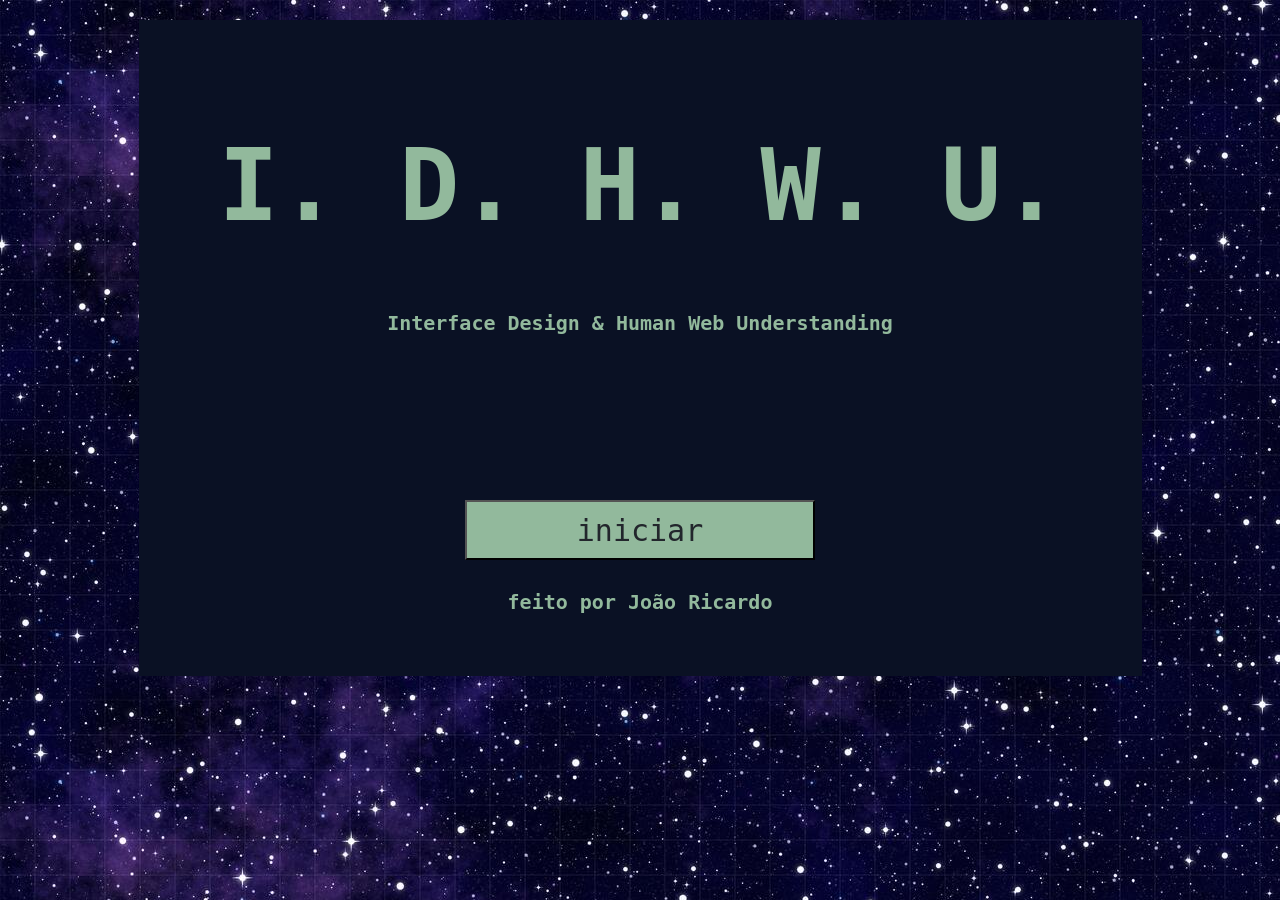
<file: index.html>
<!DOCTYPE html>
<html lang="pt_br">
<head>
    <meta charset="UTF-8">
    <meta name="viewport" content="width=device-width, initial-scale=1.0">
    <title>I.D.H.W.U.</title>
    <link rel="stylesheet" href="style.css">
</head>
<body>
<div class="caixa">
    <h1>
    <a href="atv1.html" class="i">I</a>.
    <a href="design.html" class="d">D</a>.
    <a href="heuristica.html" class="h">H</a>.
    <a href="wcag.html" class="w">W</a>.
    <a href="uxui.html" class="u">U</a>.
</h1>
    <h2>  Interface Design & Human Web Understanding</h2>
<button onclick="window.location.href='menu.html'">iniciar</button>

<h2>feito por João Ricardo</h2>
</div>
</body>
</html>
</file>
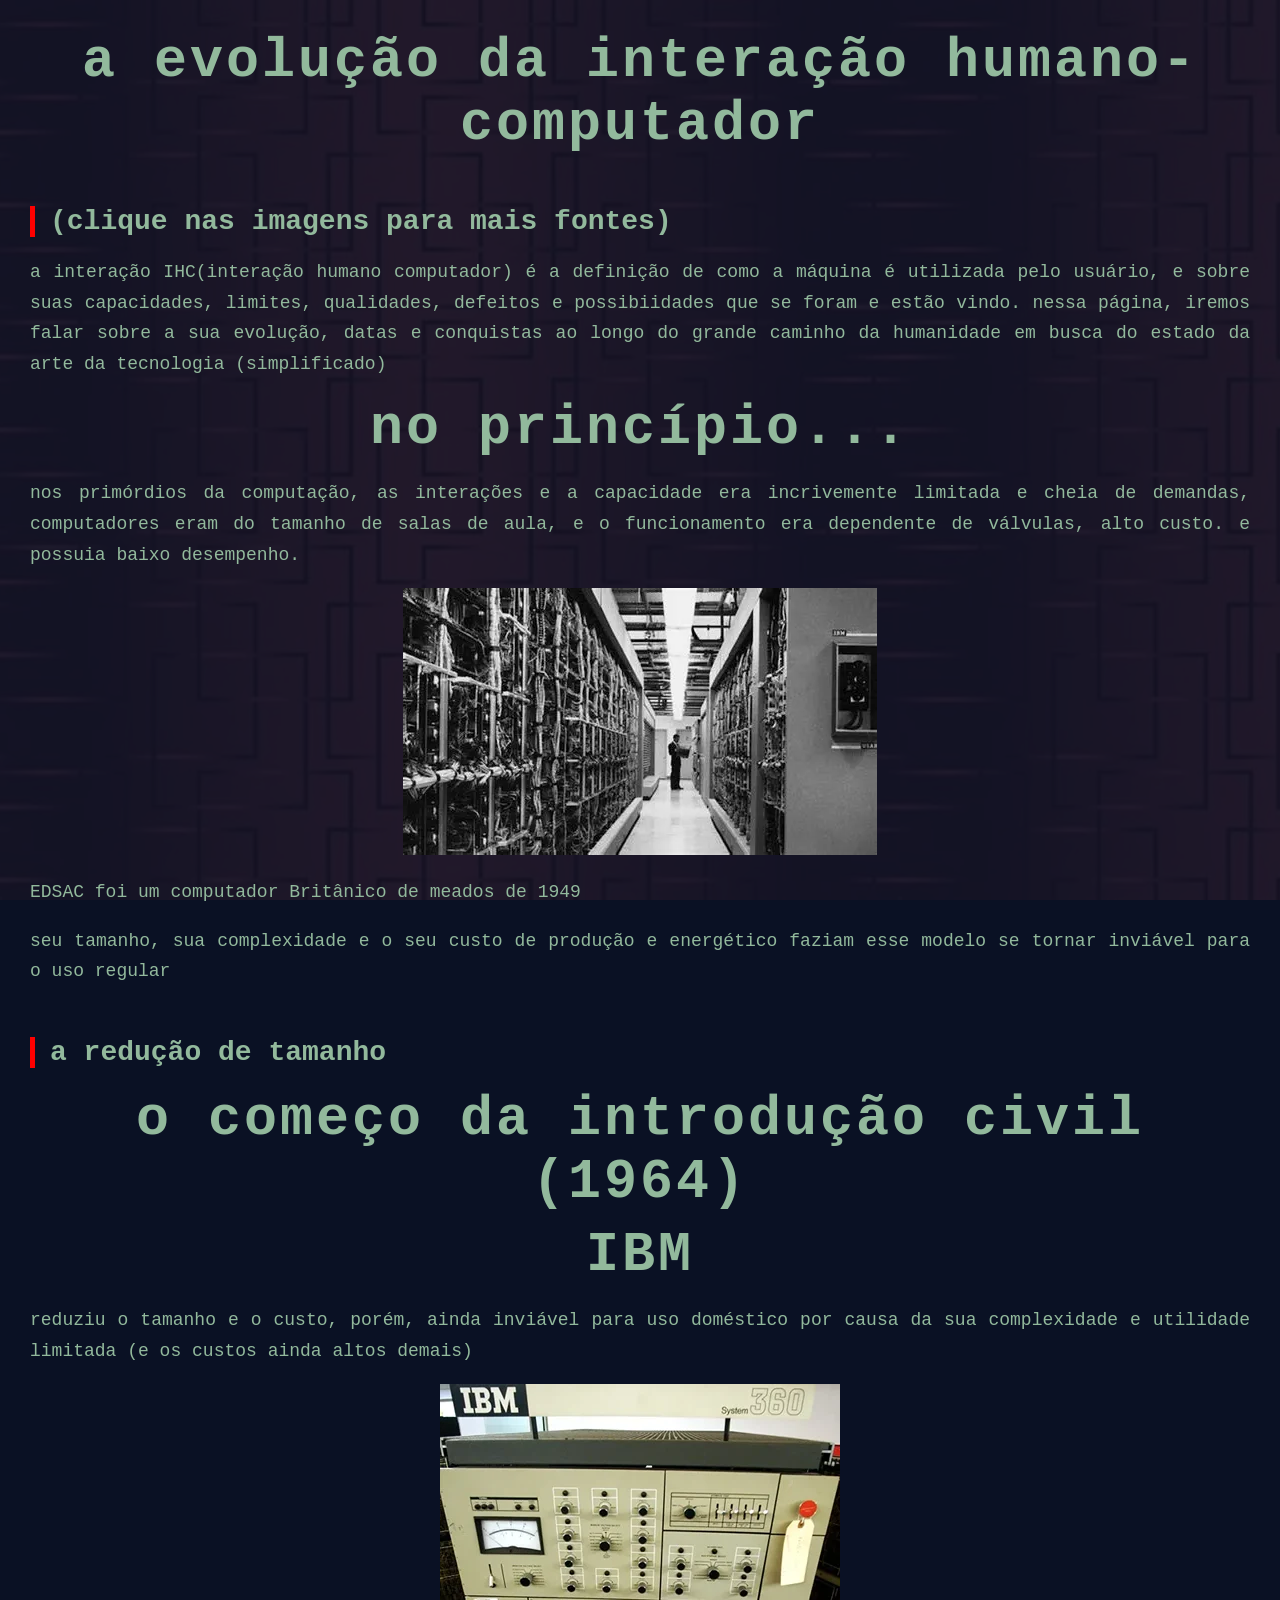
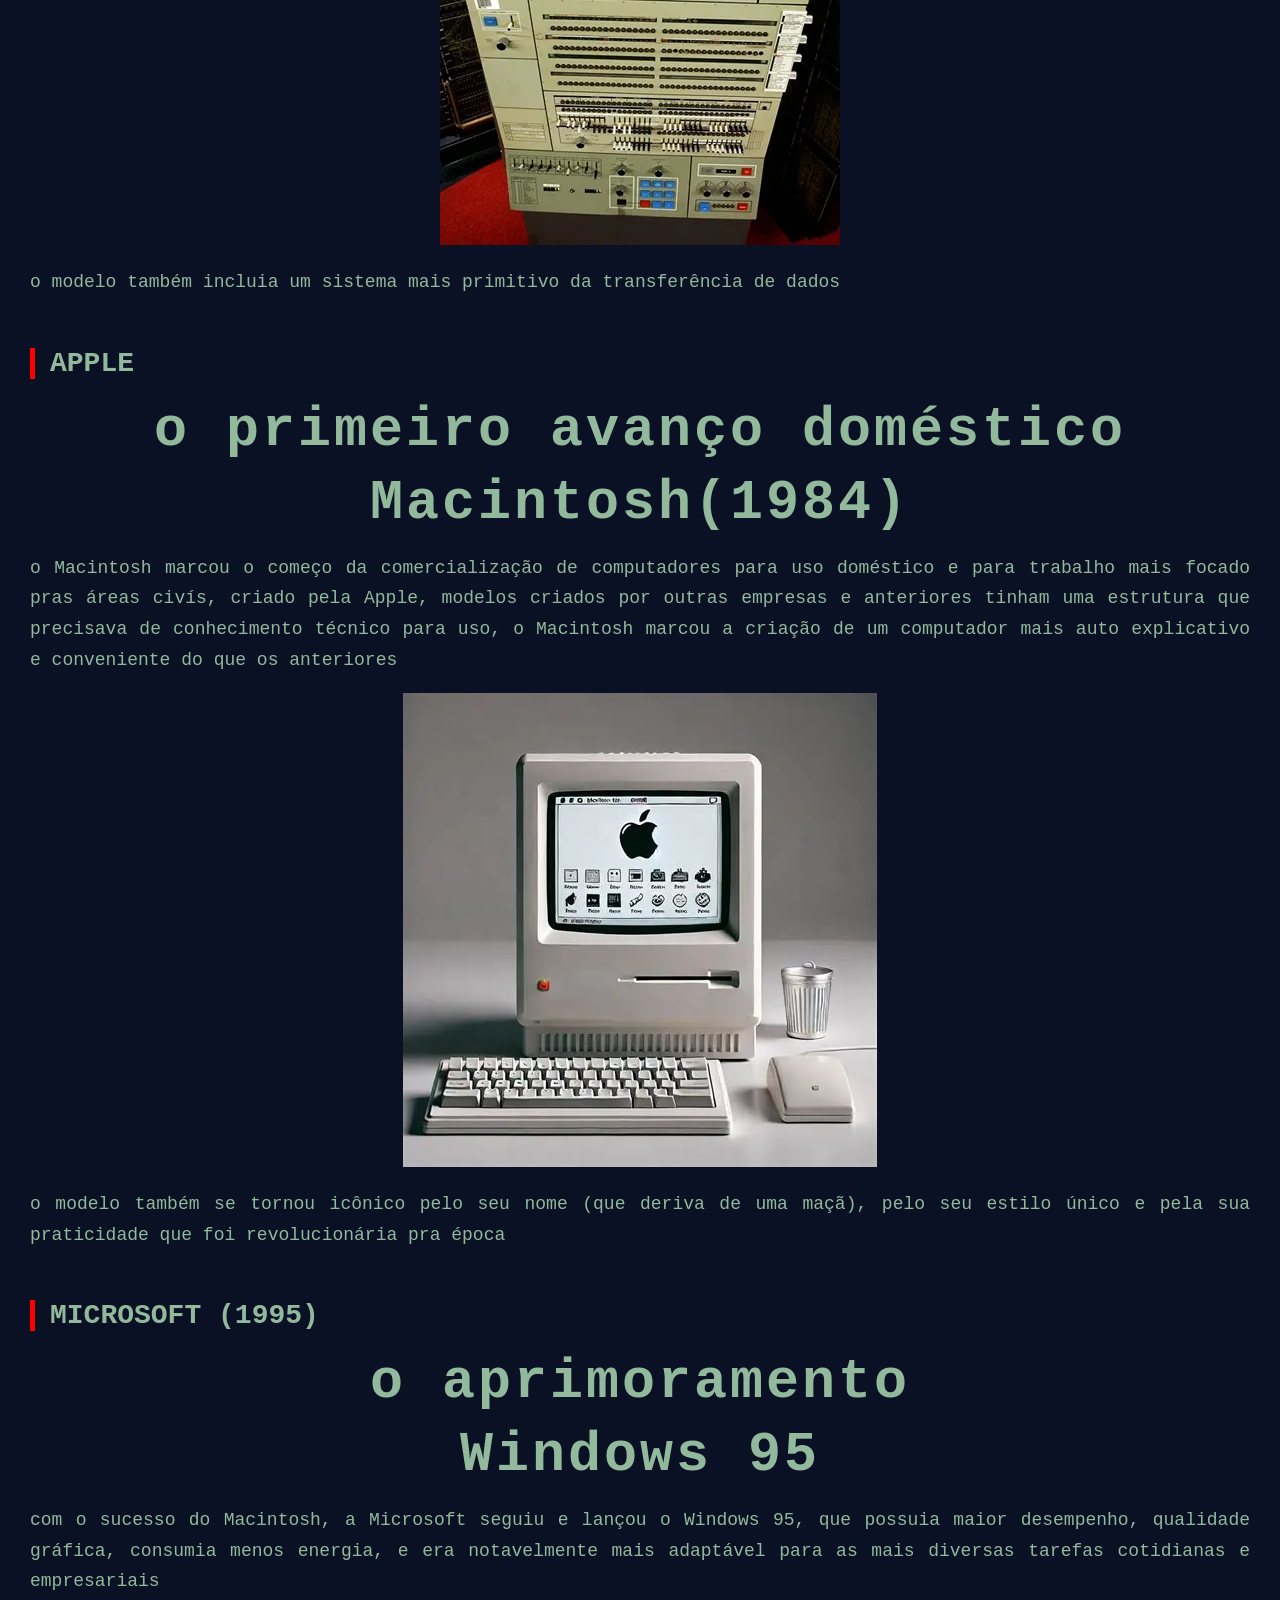
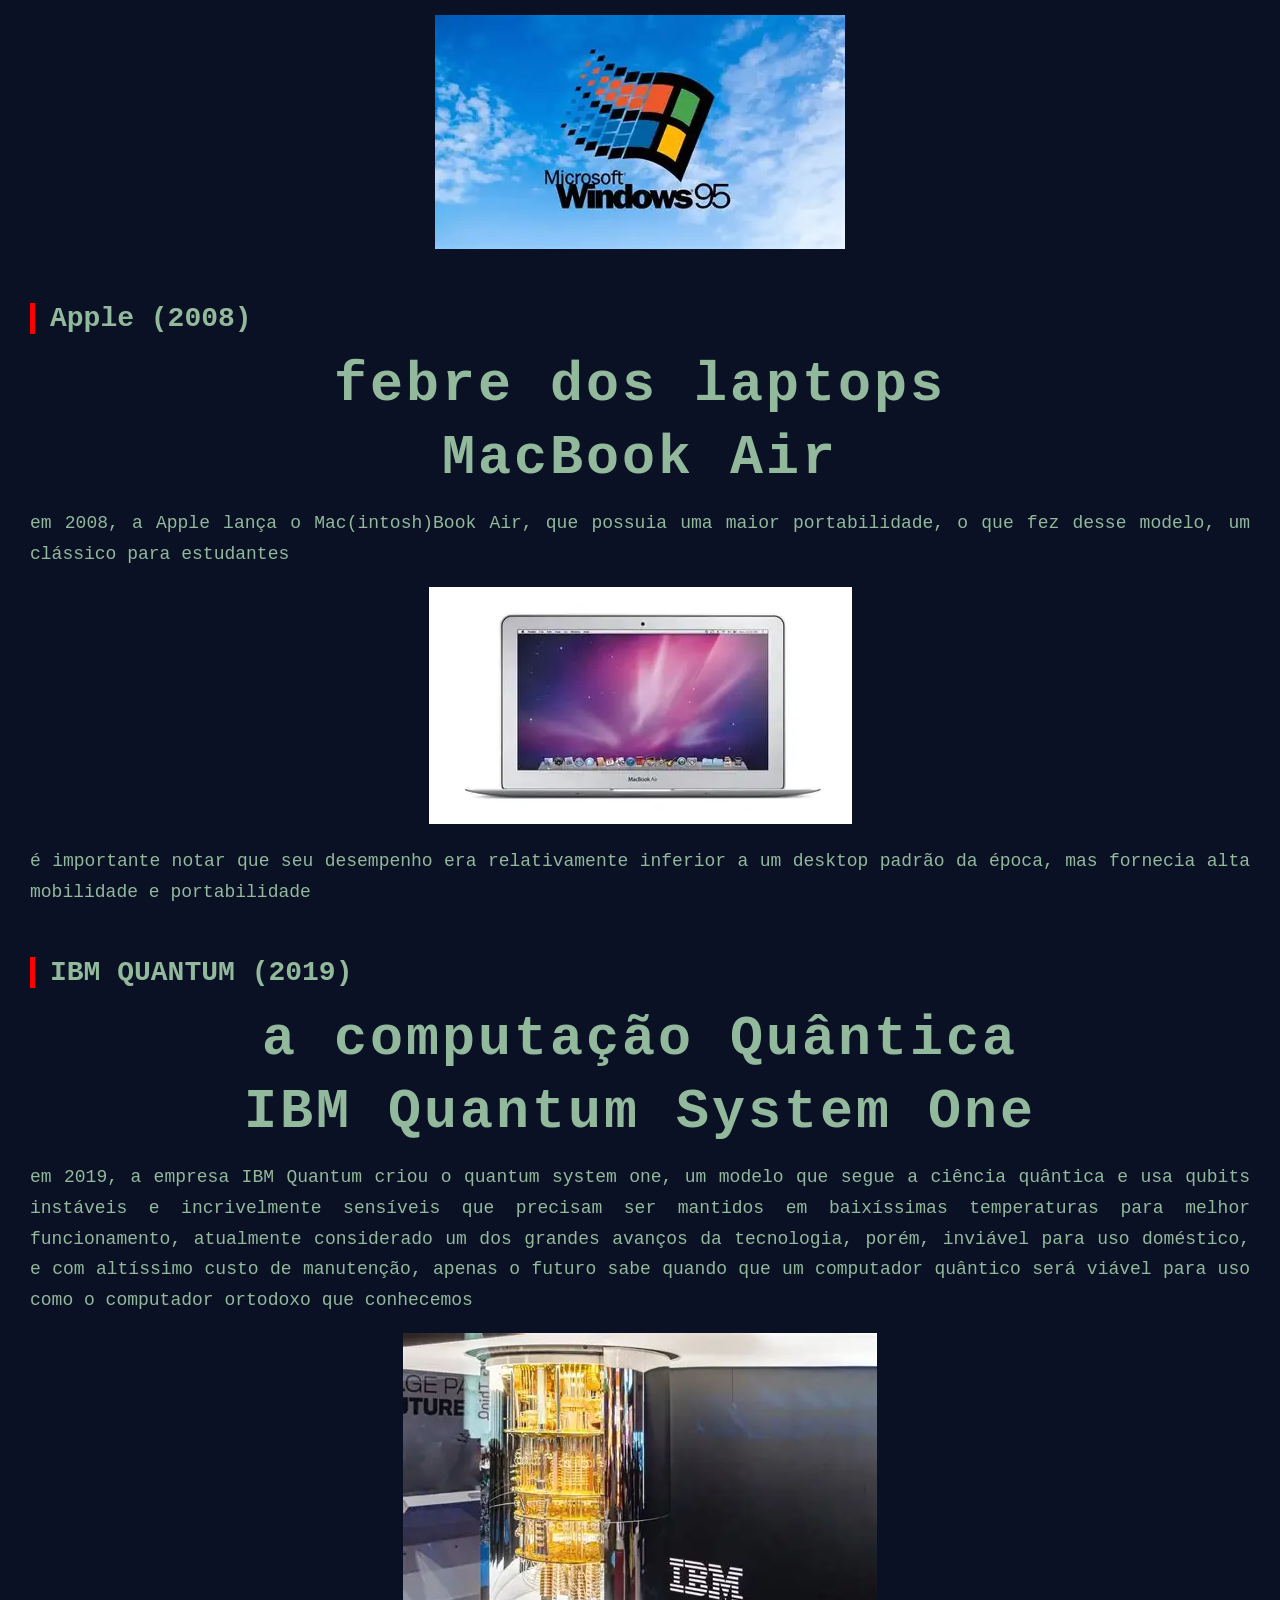
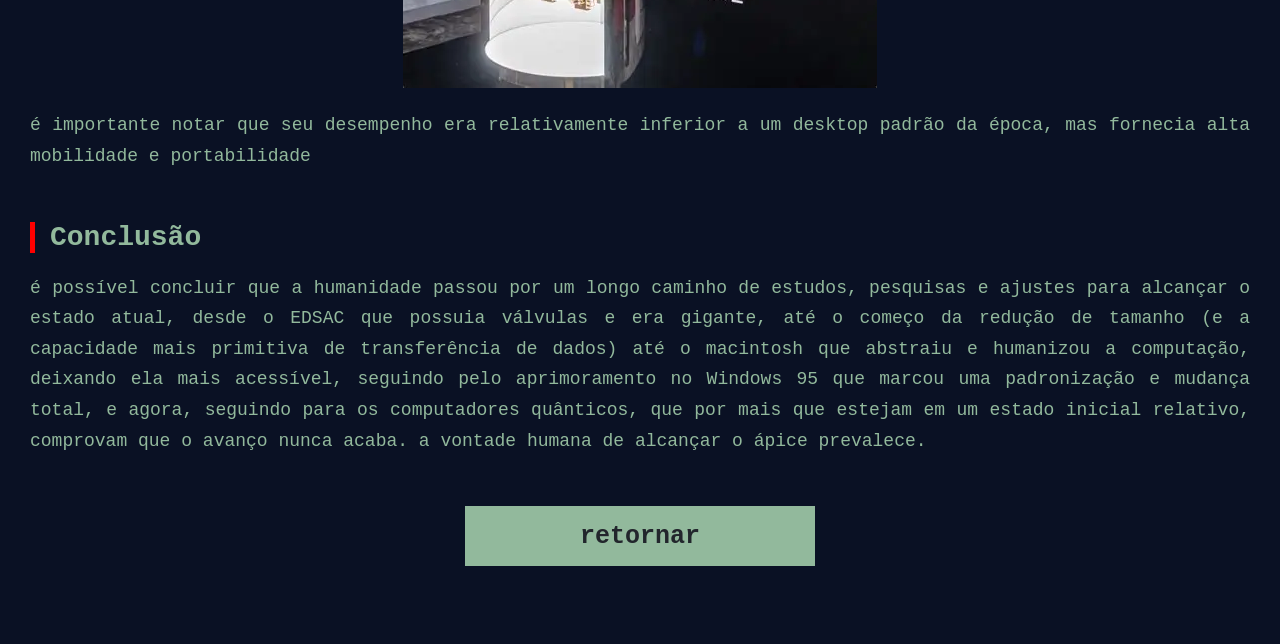
<file: atv1.html>
<!DOCTYPE html>
<html lang="pt-BR">

<link rel="stylesheet" href="style4.css">
<head>
    <meta charset="UTF-8">
    <meta name="viewport" content="width=device-width, initial-scale=1.0">
    <title>a evolução IHC</title>
</head>

<body>
    <h1>a evolução da interação humano-computador</h1>
    <h2>(clique nas imagens para mais fontes)</h2>
    <p>a interação IHC(interação humano computador) é a definição de como a máquina é utilizada pelo usuário, e sobre suas capacidades, limites, qualidades, defeitos e possibiidades que se foram e estão vindo. nessa página, iremos falar sobre a sua evolução, datas e conquistas ao longo do grande caminho da humanidade em busca do estado da arte da tecnologia (simplificado)</p>
    <h1>no princípio...</h1>
    <p>nos primórdios da computação, as interações e a capacidade era incrivemente limitada e cheia de demandas,
        computadores eram do tamanho de salas de aula, e o funcionamento era dependente de válvulas, alto custo. e possuia baixo desempenho.
    </p>
    <center>
    <a href="https://pt.wikipedia.org/wiki/EDSAC" target="_blank" >
    <img src="images/gigacomp.webp" >
    </a>
    </center>
  <p>EDSAC foi um computador Britânico de meados de 1949</p>
  <p>seu tamanho, sua complexidade e o seu custo de produção e energético faziam esse modelo se tornar inviável para o uso regular</p>
  <h2>a redução de tamanho</h2>
  <h1>o começo da introdução civil (1964)</h1>
  <h1>IBM</h1>
  <p>reduziu o tamanho e o custo, porém, ainda inviável para uso doméstico por causa da sua complexidade e utilidade limitada (e os custos ainda altos demais)

  </p>
  <center>
  <a href="https://pt.wikipedia.org/wiki/IBM_System/360" target="_blank" >
    <img src="images/IBOLM.webp">
    </a>
  </center>
    <p>o modelo também incluia um sistema mais primitivo da transferência de dados</p>
    <h2>APPLE</h2>
    <h1>o primeiro avanço doméstico</h1>
  <h1>Macintosh(1984)</h1>
  <p>o Macintosh marcou o começo da comercialização de computadores para uso doméstico e para trabalho mais focado pras áreas civís, criado pela Apple, modelos criados por outras empresas e anteriores tinham uma estrutura que precisava de conhecimento técnico para uso, o Macintosh marcou a criação de um computador mais auto explicativo e conveniente do que os anteriores</p>
  <center>
  <a href="https://pt.wikipedia.org/wiki/Macintosh" target="_blank" >
    <img src="images/returnofthemackintosh.webp">
    </a>
  </center>
    <p>o modelo também se tornou icônico pelo seu nome (que deriva de uma maçã), pelo seu estilo único e pela sua praticidade que foi revolucionária pra época</p>
    <h2>MICROSOFT (1995)</h2>
    <h1>o aprimoramento</h1>
  <h1>Windows 95</h1>
  <p>com o sucesso do Macintosh, a Microsoft seguiu e lançou o Windows 95, que possuia maior desempenho, qualidade gráfica, consumia menos energia, e era notavelmente mais adaptável para as mais diversas tarefas cotidianas e empresariais</p>
  <center>
  <a href="https://pt.wikipedia.org/wiki/Windows_95" target="_blank" >
    <img src="images/wind.webp">
    </a>
  </center>
    <p></p>
    <h2>Apple (2008)</h2>
    <h1>febre dos laptops</h1>
  <h1>MacBook Air</h1>
<p>em 2008, a Apple lança o Mac(intosh)Book Air, que possuia uma maior portabilidade, o que fez desse modelo, um clássico para estudantes </p>
  <center>
  <a href="https://pt.wikipedia.org/wiki/MacBook_Air" target="_blank" >
    <img src="images/mackunco.webp">
    </a>
    <p>é importante notar que seu desempenho era relativamente inferior a um desktop padrão da época, mas fornecia alta mobilidade e portabilidade</p>
  </center>
    <h2>IBM QUANTUM (2019)</h2>
    <h1>a computação Quântica</h1>
  <h1>IBM Quantum System One</h1>
<p>em 2019, a empresa IBM Quantum criou o quantum system one, um modelo que segue a ciência quântica e usa qubits instáveis e incrivelmente sensíveis que precisam ser mantidos em baixíssimas temperaturas para melhor funcionamento, atualmente considerado um dos grandes avanços da tecnologia, porém, inviável para uso doméstico, e com altíssimo custo de manutenção, apenas o futuro sabe quando que um computador quântico será viável para uso como o computador ortodoxo que conhecemos </p>
  <center>
  <a href="https://pt.wikipedia.org/wiki/IBM_Q_System_One" target="_blank" >
    <img src="images/ibmq.webp">
    </a>
    <p>é importante notar que seu desempenho era relativamente inferior a um desktop padrão da época, mas fornecia alta mobilidade e portabilidade</p>
  </center>
    <h2>Conclusão</h2>
    <p>é possível concluir que a humanidade passou por um longo caminho de estudos, pesquisas e ajustes para alcançar o estado atual, desde o EDSAC que possuia válvulas e era gigante, até o começo da redução de tamanho (e a capacidade mais primitiva de transferência de dados) até o macintosh que abstraiu e humanizou a computação, deixando ela mais acessível, seguindo pelo aprimoramento no Windows 95 que marcou uma padronização e mudança total, e agora, seguindo para os computadores quânticos, que por mais que estejam em um estado inicial relativo, comprovam que o avanço nunca acaba. a vontade humana de alcançar o ápice prevalece.</p>

    <button onclick="window.location.href='menu.html'">retornar</button>
</body>
</html>
</file>
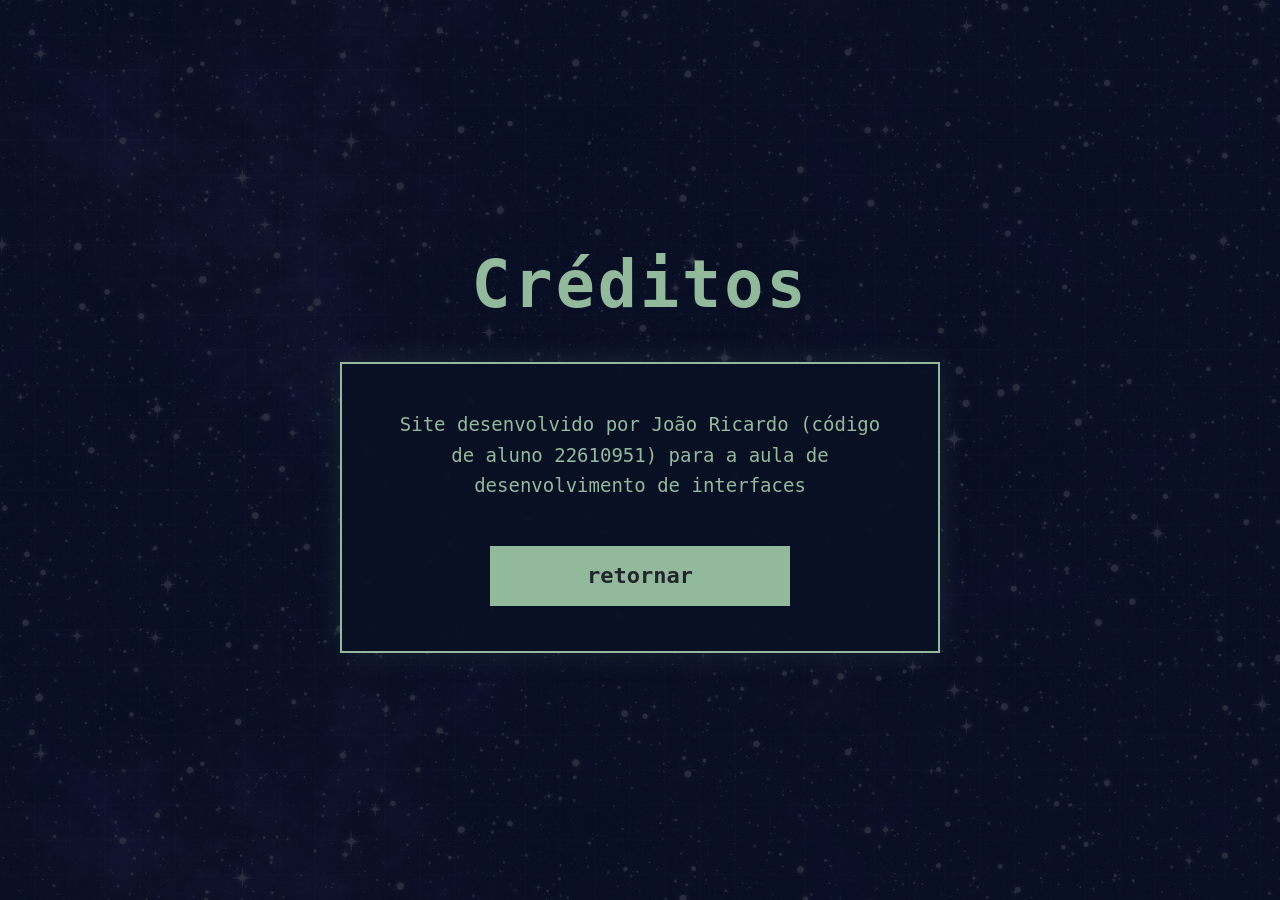
<file: creditos.html>
<!DOCTYPE html>
<html lang="en">
<head>
    <link rel="stylesheet" href="style5.css">
    <meta charset="UTF-8">
    <meta name="viewport" content="width=device-width, initial-scale=1.0">
    <title>Créditos</title>
</head>
<body>
    <h1>Créditos</h1>
    <div class="lel">
    <p>Site desenvolvido por João Ricardo (código de aluno 22610951) para a aula de desenvolvimento de interfaces</p>
    <button onclick="window.location.href='index.html'">retornar</button>
</body>
</html>
</file>
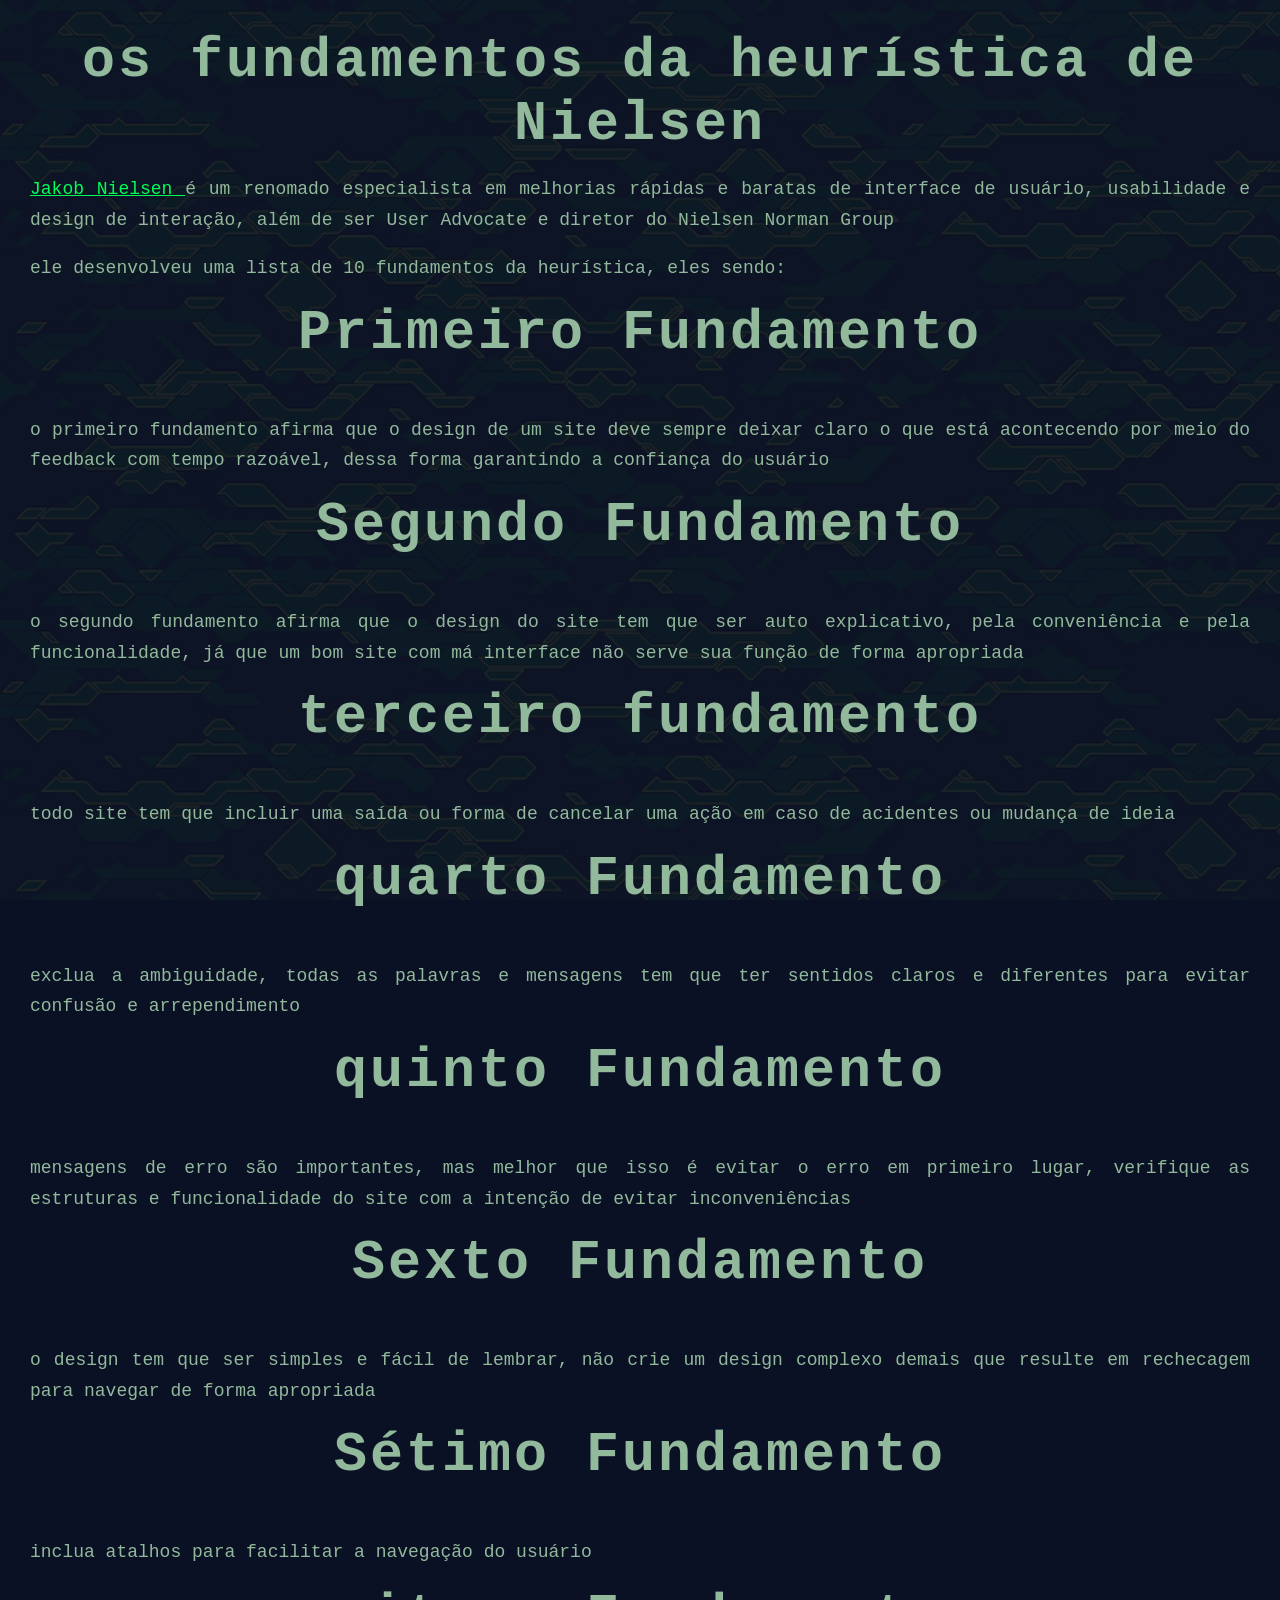
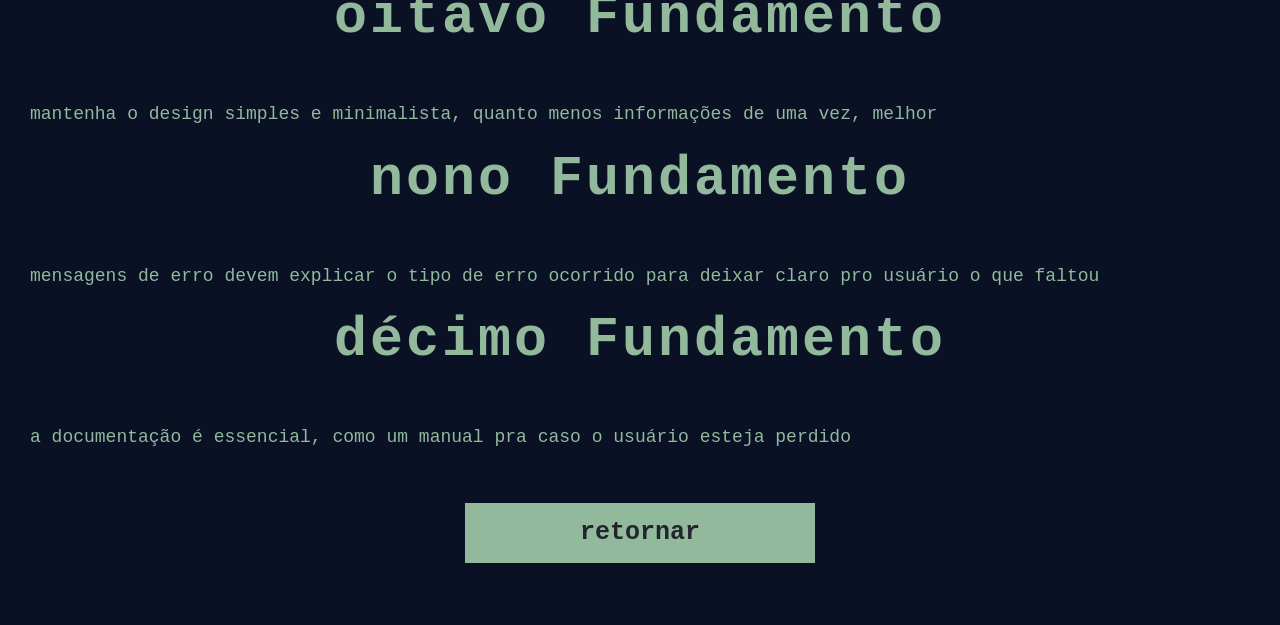
<file: heuristica.html>
<!DOCTYPE html>
<html lang="en">
<head>
    <link rel="stylesheet" href="style2.css">
    <meta charset="UTF-8">
    <meta name="viewport" content="width=device-width, initial-scale=1.0">
    <title>heuristica</title>
</head>
<body>
    <h1>os fundamentos da heurística de Nielsen</h1>
    <div class="writ">
    <p><a class="jakob" href="https://pt.wikipedia.org/wiki/Jakob_Nielsen" target="_blank">
    Jakob Nielsen
</a> é um renomado especialista em melhorias rápidas e baratas de interface de usuário, usabilidade e design de interação, além de ser User Advocate e diretor do Nielsen Norman Group</p>
    <p>ele desenvolveu uma lista de 10 fundamentos da heurística, eles sendo:</p>
    <h1>Primeiro Fundamento</h1>
    <h2></h2>
    <p>o primeiro fundamento afirma que o design de um site deve sempre deixar claro o que está acontecendo por meio do feedback com tempo razoável, dessa forma garantindo a confiança do usuário</p>
    <h1>Segundo Fundamento</h1>
    <h2></h2>
    <p>o segundo fundamento afirma que o design do site tem que ser auto explicativo, pela conveniência e pela funcionalidade, já que um bom site com má interface não serve sua função de forma apropriada</p>
    <h1>terceiro fundamento</h1>
    <h2></h2>
    <p>todo site tem que incluir uma saída ou forma de cancelar uma ação em caso de acidentes ou mudança de ideia</p>
    <h1>quarto Fundamento</h1>
    <h2></h2>
    <p>exclua a ambiguidade, todas as palavras e mensagens tem que ter sentidos claros e diferentes para evitar confusão e arrependimento</p>
    <h1>quinto Fundamento</h1>
    <h2></h2>
    <p>mensagens de erro são importantes, mas melhor que isso é evitar o erro em primeiro lugar, verifique as estruturas e funcionalidade do site com a intenção de evitar inconveniências</p>
    <h1>Sexto Fundamento</h1>
    <h2></h2>
    <p>o design tem que ser simples e fácil de lembrar, não crie um design complexo demais que resulte em rechecagem para navegar de forma apropriada</p>
    <h1>Sétimo Fundamento</h1>
    <h2></h2>
    <p>inclua atalhos para facilitar a navegação do usuário</p>
    <h1>oitavo Fundamento</h1>
    <h2></h2>
    <p>mantenha o design simples e minimalista, quanto menos informações de uma vez, melhor</p>
    <h1>nono Fundamento</h1>
    <h2></h2>
    <p>mensagens de erro devem explicar o tipo de erro ocorrido para deixar claro pro usuário o que faltou</p>
    <h1>décimo Fundamento</h1>
    <h2></h2>
    <p>a documentação é essencial, como um manual pra caso o usuário esteja perdido</p>
    <button onclick="window.location.href='menu.html'">retornar</button>
</div>
</body>
</html>
</file>
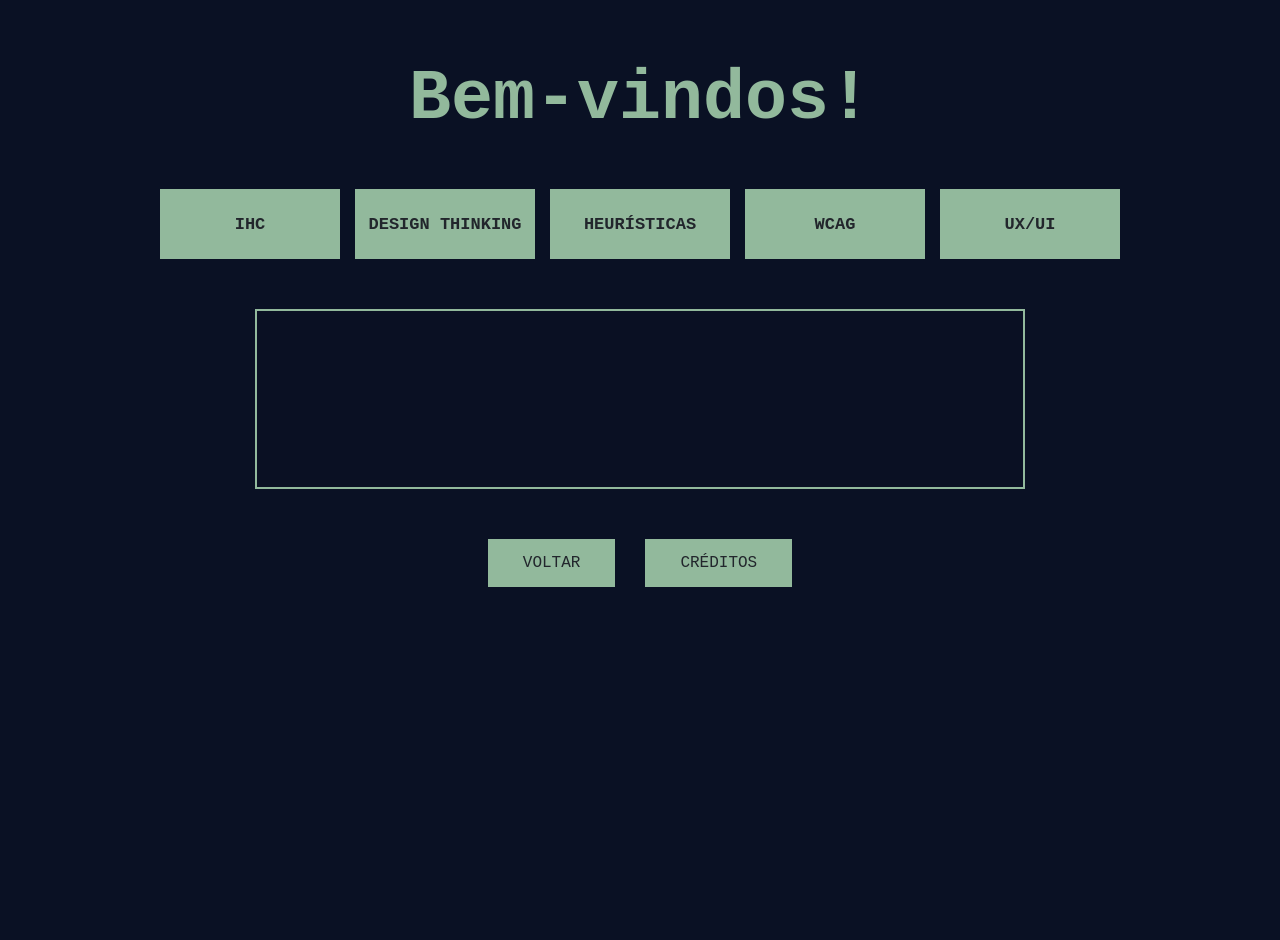
<file: menu.html>
<!DOCTYPE html>
<html lang="pt-br">
<head>
    <meta charset="UTF-8">
    <meta name="viewport" content="width=device-width, initial-scale=1.0">
    <title>I.D.H.W.U.</title>

    <link rel="stylesheet" href="style3.css">
</head>

<body>

    <!-- FUNDOS -->
    <div id="fundo1"></div>
    <div id="fundo2"></div>


    <main class="menu">

        <h1>Bem-vindos!</h1>


        <!-- BOTÕES -->
        <div class="botoes" onmouseleave="limparConteudo()">

            <a href="atv1.html"
               class="botao ihc"
               onmouseenter="mostrarConteudo(1)">
                IHC
            </a>

            <a href="design.html"
               class="botao design"
               onmouseenter="mostrarConteudo(2)">
                DESIGN THINKING
            </a>

            <a href="heuristica.html"
               class="botao heuristicas"
               onmouseenter="mostrarConteudo(3)">
                HEURÍSTICAS
            </a>

            <a href="wcag.html"
               class="botao wcag"
               onmouseenter="mostrarConteudo(4)">
                WCAG
            </a>

            <a href="uxui.html"
               class="botao uxui"
               onmouseenter="mostrarConteudo(5)">
                UX/UI
            </a>

        </div>


        <!-- PAINEL CENTRAL -->
        <div class="painel">

            <h2 id="titulo"></h2>

            <p id="descricao"></p>

        </div>


        
        <div class="inferior">

            <a href="index.html">
                VOLTAR
            </a>

            <a href="creditos.html">
                CRÉDITOS
            </a>

        </div>

    </main>


<script>

const fundos = [
    document.getElementById("fundo1"),
    document.getElementById("fundo2")
];

let fundoAtual = 0;


// IMAGENS

const imagens = [
    "background1.webp",
    "background2.avif",
    "background3.avif",
    "background4.webp",
    "background5.jpg"
];


// PRÉ-CARREGA AS IMAGENS

imagens.forEach(function(src) {

    const img = new Image();

    img.src = src;

});


// CONTEÚDO DOS BOTÕES

const dados = {

    1: {
        imagem: "background1.webp",
        titulo: "IHC",
        descricao: "Interação Humano-Computador: estudo da interação entre pessoas e sistemas."
    },

    2: {
        imagem: "background2.avif",
        titulo: "DESIGN THINKING",
        descricao: "Uma abordagem para compreender problemas e desenvolver soluções centradas nas pessoas."
    },

    3: {
        imagem: "background3.avif",
        titulo: "HEURÍSTICAS DE NIELSEN",
        descricao: "Princípios utilizados para avaliar a usabilidade de uma interface."
    },

    4: {
        imagem: "background4.webp",
        titulo: "WCAG",
        descricao: "Diretrizes para tornar conteúdos e interfaces da Web mais acessíveis."
    },

    5: {
        imagem: "background5.jpg",
        titulo: "UX/UI",
        descricao: "Conceitos relacionados à experiência do usuário e ao design das interfaces."
    }

};




function mostrarConteudo(opcao) {

    const item = dados[opcao];

    document.getElementById("titulo").textContent = item.titulo;

    document.getElementById("descricao").textContent = item.descricao;



    const proximo = fundos[1 - fundoAtual];
    const atual = fundos[fundoAtual];


    

    proximo.style.backgroundImage = `url("${item.imagem}")`;



    proximo.style.opacity = "1";


  

    atual.style.opacity = "0";



    fundoAtual = 1 - fundoAtual;

}


// QUANDO SAI DOS BOTÕES

function limparConteudo() {

    fundos[0].style.opacity = "0";
    fundos[1].style.opacity = "0";

    document.getElementById("titulo").textContent = "";
    document.getElementById("descricao").textContent = "";

}

</script>

</body>
</html>
</file>
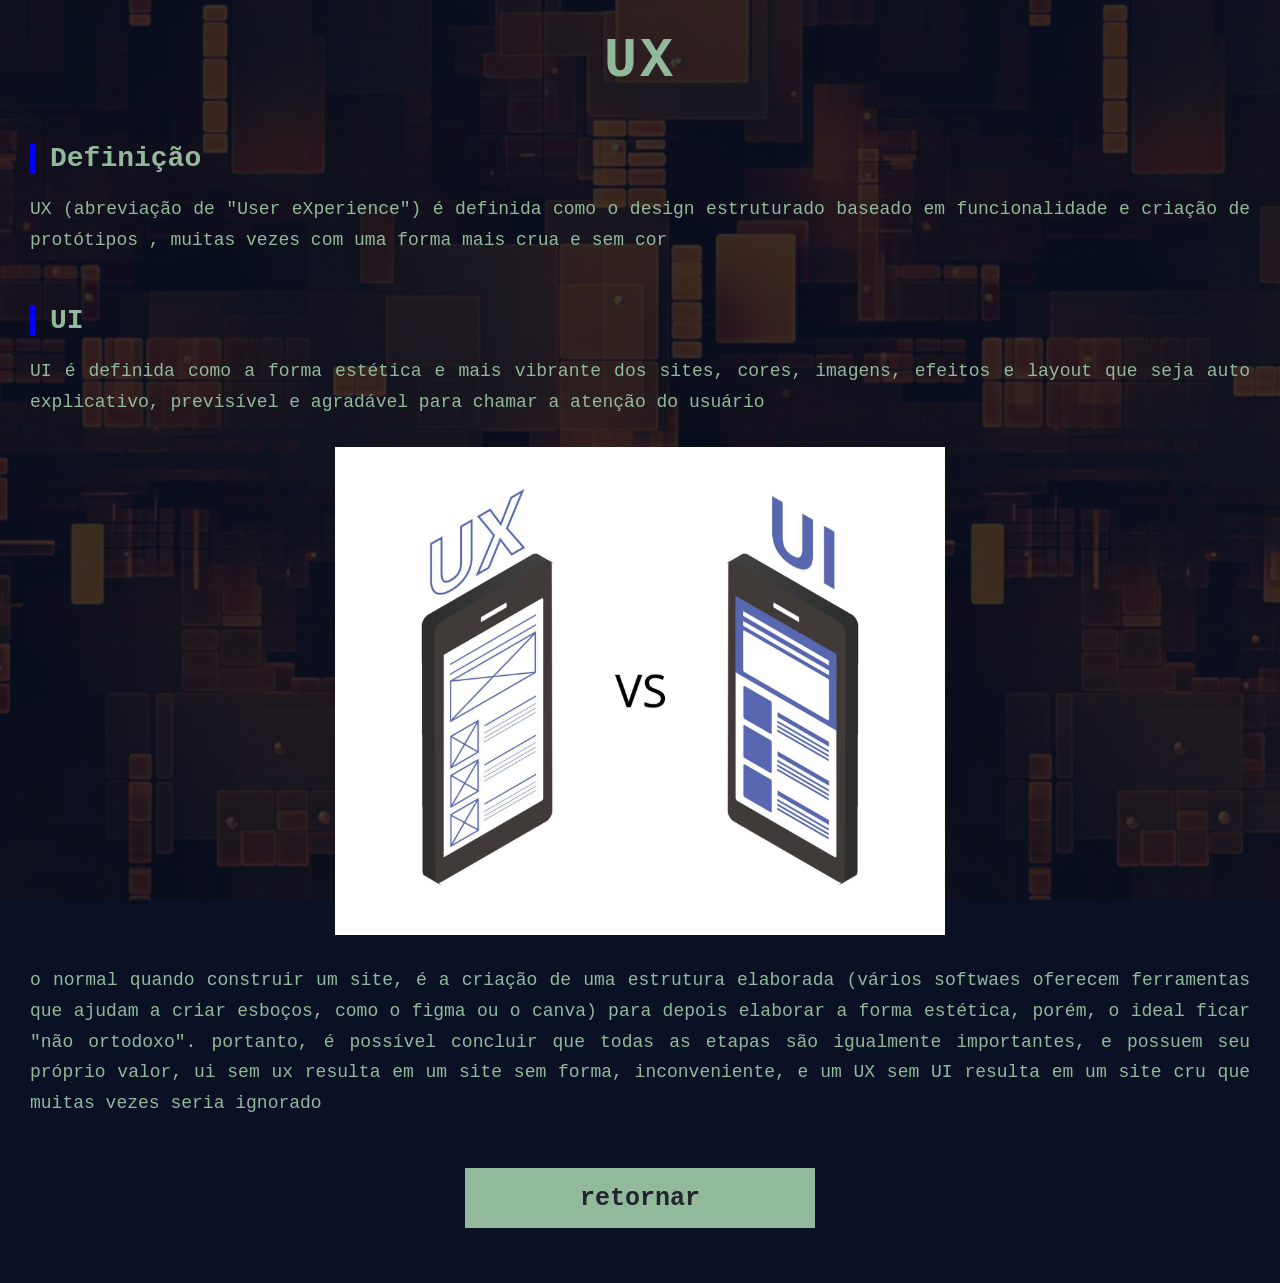
<file: uxui.html>
<!DOCTYPE html>
<html lang="pt-Br">
<head>

    <meta charset="UTF-8">
    <meta name="viewport" content="width=device-width, initial-scale=1.0">
    <title>UX/UI</title>
    <link rel="stylesheet" href="style7.css">
</head>
<body>
    <h1>UX</h1>
    <h2>Definição</h2>
    <p>UX (abreviação de "User eXperience") é definida como o design estruturado baseado em funcionalidade e criação de protótipos , muitas vezes com uma forma mais crua e sem cor</p>
    <h2>UI</h2>
    <p>UI é definida como a forma estética e mais vibrante dos sites, cores, imagens, efeitos e layout que seja auto explicativo, previsível e agradável para chamar a atenção do usuário</p>
    <a>
    <img src="uxixi.jpg" >
    </a>
    <p>o normal quando construir um site, é a criação de uma estrutura elaborada (vários softwaes oferecem ferramentas que ajudam a criar esboços, como o figma ou o canva) para depois elaborar a forma estética, porém, o ideal ficar "não ortodoxo". portanto, é possível concluir que todas as etapas são igualmente importantes, e possuem seu próprio valor, ui sem ux resulta em um site sem forma, inconveniente, e um UX sem UI resulta em um site cru que muitas vezes seria ignorado</p>
    <button onclick="window.location.href='index.html'">retornar</button>
</body>
</html>
</file>
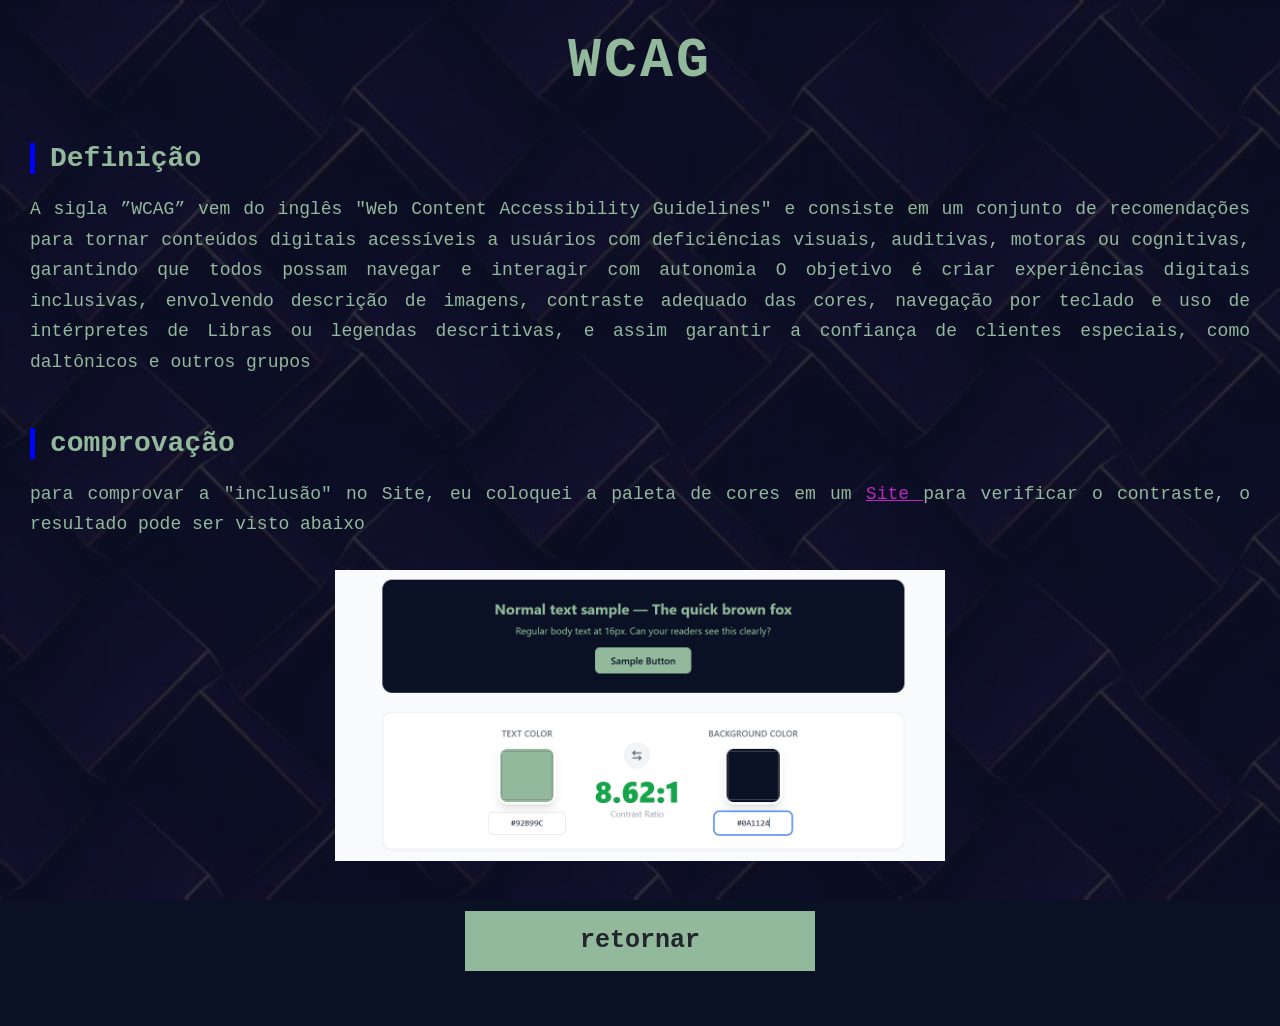
<file: wcag.html>
<!DOCTYPE html>
<html lang="pt-Br">
<head>

    <meta charset="UTF-8">
    <meta name="viewport" content="width=device-width, initial-scale=1.0">
    <title>WCAG</title>
    <link rel="stylesheet" href="style6.css">
</head>
<body>
    <h1>WCAG</h1>
    <h2>Definição</h2>
    <p>A sigla ”WCAG” vem do inglês "Web Content Accessibility Guidelines" e consiste em um conjunto de recomendações para tornar conteúdos digitais acessíveis a usuários com deficiências visuais, auditivas, motoras ou cognitivas, garantindo que todos possam navegar e interagir com autonomia O objetivo é criar experiências digitais inclusivas, envolvendo descrição de imagens, contraste adequado das cores, navegação por teclado e uso de intérpretes de Libras ou legendas descritivas, e assim garantir a confiança de clientes especiais, como daltônicos e outros grupos</p>
    <h2>comprovação</h2>
    <p>para comprovar a "inclusão" no Site, eu coloquei a paleta de cores em um <a class="source" href="https://www.coolors.in/contrast-checker" target="_blank">
    Site
</a> para verificar o contraste, o resultado pode ser visto abaixo</p>
    <a>
    <img src="qf.png" >
    </a>
    <button onclick="window.location.href='index.html'">retornar</button>
</body>
</html>
</file>
<file: style.css>
.imagelink {
    display: table;
    margin: 20px auto;
}
  .image {
    display: block;
    margin-left: auto;
    margin-right: auto;
}
    body {
      font-family: Arial, sans-serif;
      background-color: #0A1124;
      color: #0A1124;
      margin: 0;
      padding: 20px;
    }

    .container {
      max-width: 800px;
      margin: auto;
      background: #354341;
      padding: 20px;
      border-radius: 10px;
    }
     h1 {
      color:#92B99C;
      text-align: center;
      font-size: 100px;
      font-family : "Ranade", monospace
    }

    h2 {
      color: #92B99C;
      text-align: center;
      padding-bottom: 5px;
      margin-top: 30px;
      font-size: 20px;
      font-family : "Ranade", monospace
    }
        p {
      line-height: 0.1;
      text-align: center;
      color: #92B99C;
      font-family : "Ranade", monospace
    }
    a {
    color: inherit;
    text-decoration: none;
}

    h3 {

    color: #92B99C;
      text-align: center;
      margin-top: 30px;
    }
    .letra {
    text-align: center;
    color: #92B99C
}

.i:hover {
    color: red;
}

.d:hover {
    color: blue;
}

.h:hover {
    color: green;
}

.w:hover {
    color: purple;
}

.u:hover {
    color: orange;
}

    button {
    margin: 160px auto 20px auto;
    font-size: 30px;
    display: block;
    background-color: #92B99C;
    font-family : "Ranade", monospace;
    color: #22262c;
    width: 350px;
    height: 60px;
}
button:hover {
    background-color: rgb(169, 207, 191);
}
.menu {
    width: 400px;
    height: 500px;
    display: flex;
    flex-direction: column;
    justify-content: center;
    align-items: center;
    gap: 20px;
    margin: 50px auto;
}
.lel {
    width: 400px;
    height: 500px;
    display: flex;
    flex-direction: column;
    justify-content: center;
    align-items: center;
    gap: 5px;
    margin: 50px auto;
}
.writ {
    width: 400px;
    height: 500px;
    flex-direction: column;
    align-items: center;
    gap: 5px;
    margin: 50px auto;
}
.caixa {
    background-color: #0A1124;
    padding: 40px 80px;
    width: fit-content;
    margin: auto;
}
body::before {
    content: "";
    position: fixed;
    inset: 0;

    background-image: url("seamlessgalaxysmooth.jpg");
    background-repeat: repeat;
    background-size: auto;

    animation:
        movimento 40s linear infinite,
        aparecer 30s ease-in-out infinite;

    z-index: -1;
    pointer-events: none;
}

@keyframes movimento {
    from {
        background-position: 0 0;
    }

    to {
        background-position: 1400px 700px;
    }
}

@keyframes aparecer {
    0% {
        opacity: 0;
    }

    50% {
        opacity: 1;
    }

    100% {
        opacity: 0;
    }
}
</file>
<file: style4.css>
* {
    box-sizing: border-box;
}

body {
    margin: 0;
    min-height: 100vh;
    padding: 30px;
    font-family: Arial, sans-serif;
    background-color: #0A1124;
    color: #92B99C;
    overflow-x: hidden;
}


body::before {
    content: "";
    position: fixed;
    inset: 0;

    background-image: url("background1.webp");
    background-repeat: repeat;
    background-size: 900px auto;
    background-position: 0 0;

    animation: movimento 90s linear infinite;

    opacity: 0.35;
    z-index: -2;
}

body::after {
    content: "";
    position: fixed;
    inset: 0;

    background: rgba(10, 17, 36, 0.72);

    z-index: -1;
    pointer-events: none;
}

@keyframes movimento {
    from {
        background-position: 0 0;
    }

    to {
        background-position: 500px 250px;
    }
}


.container {
    max-width: 1000px;
    margin: 30px auto;

    background: rgba(10, 17, 36, 0.94);

    border: 2px solid #92B99C;
    padding: 45px;

    box-shadow:
        0 0 30px rgba(146, 185, 156, 0.12);
}


h1 {
    margin: 0 0 10px 0;

    text-align: center;

    color: #92B99C;

    font-family: "Ranade", monospace;
    font-size: 55px;
    letter-spacing: 3px;
}

h2 {
    margin-top: 50px;
    margin-bottom: 20px;

    color: #92B99C;

    font-family: "Ranade", monospace;
    font-size: 28px;

    border-left: 5px solid red;
    padding-left: 15px;
}

p {
    color: #92B99C;

    font-family: "Ranade", monospace;
    font-size: 18px;

    line-height: 1.7;
    text-align: justify;
}

.heuristicas {
    display: flex;
    flex-direction: column;

    gap: 15px;

    margin-top: 30px;
}

.heuristica {
    padding: 22px 25px;

    background: rgba(53, 67, 65, 0.55);

    border-left: 5px solid green;

    transition:
        transform 0.3s ease,
        background-color 0.3s ease,
        border-color 0.3s ease;
}

.heuristica:hover {
    transform: translateX(8px);

    background-color: rgba(53, 67, 65, 0.85);

    border-left-color: #92B99C;
}

.heuristica h3 {
    margin: 0 0 10px 0;

    color: #92B99C;

    font-family: "Ranade", monospace;
    font-size: 21px;
}

.heuristica p {
    margin: 0;

    font-size: 16px;
}



.numero {
    display: inline-block;

    margin-right: 10px;

    color: green;

    font-family: "Ranade", monospace;
    font-weight: bold;
}


.destaque {
    margin: 35px 0;
    padding: 25px;

    background-color: rgba(0, 128, 0, 0.12);

    border: 1px solid green;

    color: #92B99C;

    font-family: "Ranade", monospace;
    text-align: center;
}

.imagelink {
    display: table;
    margin: 30px auto;
}

.image {
    display: block;
    max-width: 100%;
    height: auto;

    border: 2px solid #92B99C;

    transition:
        transform 0.3s ease,
        box-shadow 0.3s ease;
}

.image:hover {
    transform: scale(1.02);

    box-shadow:
        0 0 20px rgba(146, 185, 156, 0.25);
}

@media (max-width: 700px) {

    body {
        padding: 15px;
    }

    .container {
        padding: 25px;
    }

    h1 {
        font-size: 38px;
    }

    h2 {
        font-size: 23px;
    }

    a {
    color: green;
    text-decoration: underline;
    font-family: "Ranade", monospace;
}

a:hover {
    color: #92B99C;
}

    p {
        font-size: 16px;
    }

}
  button {
    display: block;
    width: 350px;
    height: 60px;

    margin: 50px auto 20px auto;

    background-color: #92B99C;
    color: #22262c;

    border: none;

    font-family: "Ranade", monospace;
    font-size: 25px;
    font-weight: bold;

    cursor: pointer;

    transition:
        background-color 0.3s ease,
        transform 0.3s ease,
        box-shadow 0.3s ease;
}

button:hover {
    background-color: rgb(169, 207, 191);

    transform: translateY(-4px);

    box-shadow: 0 5px 15px rgba(146, 185, 156, 0.2);
}
.jakob {
    color: #00ff55 !important;
    text-decoration: underline;
}

.jakob:visited {
    color: #00ff55 !important;
}

.jakob:hover {
    color: #92B99C !important;
    text-shadow: 0 0 8px #92B99C;
}
</file>
<file: style5.css>
* {
    box-sizing: border-box;
}

*

body {
    margin: 0;
    min-height: 100vh;
    padding: 20px;

    display: flex;
    flex-direction: column;
    align-items: center;
    justify-content: center;

    font-family: Arial, sans-serif;

    background-color: #0A1124;
    color: #92B99C;

    overflow: hidden;
}

body::before {
    content: "";
    position: fixed;
    inset: 0;

    background-image: url("seamlessgalaxysmooth.jpg");
    background-repeat: repeat;
    background-size: auto;

    animation: movimento 60s linear infinite;

    opacity: 0.35;

    z-index: -2;
    pointer-events: none;
}

body::after {
    content: "";
    position: fixed;
    inset: 0;

    background-color: rgba(10, 17, 36, 0.65);

    z-index: -1;
    pointer-events: none;
}


@keyframes movimento {
    from {
        background-position: 0 0;
    }

    to {
        background-position: 1000px 500px;
    }
}


h1 {
    margin: 0 0 40px 0;

    color: #92B99C;

    font-family: "Ranade", monospace;
    font-size: 65px;

    text-align: center;
    letter-spacing: 3px;
}

/* ================================= */
/* ÁREA DOS CRÉDITOS */
/* ================================= */

.lel {
    width: 600px;
    max-width: 90vw;

    min-height: 260px;

    display: flex;
    flex-direction: column;
    justify-content: center;
    align-items: center;

    padding: 45px;

    background-color: rgba(10, 17, 36, 0.92);

    border: 2px solid #92B99C;

    box-shadow:
        0 0 30px rgba(146, 185, 156, 0.12);
}

/* ================================= */
/* TEXTO */
/* ================================= */

.lel p {
    margin: 0;

    color: #92B99C;

    font-family: "Ranade", monospace;
    font-size: 19px;

    line-height: 1.6;

    text-align: center;
}

button {
    width: 300px;
    height: 60px;

    margin-top: 45px;

    border: none;

    background-color: #92B99C;
    color: #22262c;

    font-family: "Ranade", monospace;
    font-size: 22px;
    font-weight: bold;

    cursor: pointer;

    transition:
        background-color 0.3s ease,
        transform 0.3s ease,
        box-shadow 0.3s ease;
}

button:hover {
    background-color: rgb(169, 207, 191);

    transform: translateY(-5px);

    box-shadow:
        0 8px 20px rgba(146, 185, 156, 0.2);
}

@media (max-width: 700px) {

    h1 {
        font-size: 45px;
    }

    .lel {
        padding: 30px 20px;
    }

    .lel p {
        font-size: 16px;
    }

    button {
        width: 250px;
    }
}
</file>
<file: style2.css>
* {
    box-sizing: border-box;
}

body {
    margin: 0;
    min-height: 100vh;
    padding: 30px;
    font-family: Arial, sans-serif;
    background-color: #0A1124;
    color: #92B99C;
    overflow-x: hidden;
}


body::before {
    content: "";
    position: fixed;
    inset: 0;

    background-image: url("background3.avif");
    background-repeat: repeat;
    background-size: 900px auto;
    background-position: 0 0;

    animation: movimento 90s linear infinite;

    opacity: 0.35;
    z-index: -2;
}

body::after {
    content: "";
    position: fixed;
    inset: 0;

    background: rgba(10, 17, 36, 0.72);

    z-index: -1;
    pointer-events: none;
}

@keyframes movimento {
    from {
        background-position: 0 0;
    }

    to {
        background-position: 500px 250px;
    }
}


.container {
    max-width: 1000px;
    margin: 30px auto;

    background: rgba(10, 17, 36, 0.94);

    border: 2px solid #92B99C;
    padding: 45px;

    box-shadow:
        0 0 30px rgba(146, 185, 156, 0.12);
}


h1 {
    margin: 0 0 10px 0;

    text-align: center;

    color: #92B99C;

    font-family: "Ranade", monospace;
    font-size: 55px;
    letter-spacing: 3px;
}

h2 {
    margin-top: 50px;
    margin-bottom: 20px;

    color: #92B99C;

    font-family: "Ranade", monospace;
    font-size: 28px;

    border-left: 5px solid green;
    padding-left: 15px;
}

p {
    color: #92B99C;

    font-family: "Ranade", monospace;
    font-size: 18px;

    line-height: 1.7;
    text-align: justify;
}

.heuristicas {
    display: flex;
    flex-direction: column;

    gap: 15px;

    margin-top: 30px;
}

.heuristica {
    padding: 22px 25px;

    background: rgba(53, 67, 65, 0.55);

    border-left: 5px solid green;

    transition:
        transform 0.3s ease,
        background-color 0.3s ease,
        border-color 0.3s ease;
}

.heuristica:hover {
    transform: translateX(8px);

    background-color: rgba(53, 67, 65, 0.85);

    border-left-color: #92B99C;
}

.heuristica h3 {
    margin: 0 0 10px 0;

    color: #92B99C;

    font-family: "Ranade", monospace;
    font-size: 21px;
}

.heuristica p {
    margin: 0;

    font-size: 16px;
}



.numero {
    display: inline-block;

    margin-right: 10px;

    color: green;

    font-family: "Ranade", monospace;
    font-weight: bold;
}


.destaque {
    margin: 35px 0;
    padding: 25px;

    background-color: rgba(0, 128, 0, 0.12);

    border: 1px solid green;

    color: #92B99C;

    font-family: "Ranade", monospace;
    text-align: center;
}

.imagelink {
    display: table;
    margin: 30px auto;
}

.image {
    display: block;
    max-width: 100%;
    height: auto;

    border: 2px solid #92B99C;

    transition:
        transform 0.3s ease,
        box-shadow 0.3s ease;
}

.image:hover {
    transform: scale(1.02);

    box-shadow:
        0 0 20px rgba(146, 185, 156, 0.25);
}

@media (max-width: 700px) {

    body {
        padding: 15px;
    }

    .container {
        padding: 25px;
    }

    h1 {
        font-size: 38px;
    }

    h2 {
        font-size: 23px;
    }

    a {
    color: green;
    text-decoration: underline;
    font-family: "Ranade", monospace;
}

a:hover {
    color: #92B99C;
}

    p {
        font-size: 16px;
    }

}
  button {
    display: block;
    width: 350px;
    height: 60px;

    margin: 50px auto 20px auto;

    background-color: #92B99C;
    color: #22262c;

    border: none;

    font-family: "Ranade", monospace;
    font-size: 25px;
    font-weight: bold;

    cursor: pointer;

    transition:
        background-color 0.3s ease,
        transform 0.3s ease,
        box-shadow 0.3s ease;
}

button:hover {
    background-color: rgb(169, 207, 191);

    transform: translateY(-4px);

    box-shadow: 0 5px 15px rgba(146, 185, 156, 0.2);
}
.jakob {
    color: #00ff55 !important;
    text-decoration: underline;
}

.jakob:visited {
    color: #00ff55 !important;
}

.jakob:hover {
    color: #92B99C !important;
    text-shadow: 0 0 8px #92B99C;
}
</file>
<file: style3.css>
* {
    box-sizing: border-box;
}

body {

    margin: 0;

    min-height: 100vh;

    padding: 20px;

    font-family: Arial, sans-serif;

    background-color: #0A1124;

    color: #92B99C;

    overflow-x: hidden;

}

#fundo1,
#fundo2 {
    position: fixed;
    inset: 0;
    background-position: center;
    background-repeat: repeat;
    background-size: 900px auto;
    opacity: 0;
    transition: opacity 0.6s ease;
    z-index: 0;
    pointer-events: none;

    animation: movimento 90s linear infinite;
}

@keyframes movimento {
    from {
        background-position: 0 0;
    }

    to {
        background-position: 500px 250px;
    }
}

#fundo1::after,
#fundo2::after {

    content: "";

    position: absolute;

    inset: 0;

    background-color: rgba(10, 17, 36, 0.35);

}


.menu {

    position: relative;

    z-index: 1;

    max-width: 1100px;

    min-height: 100vh;

    margin: auto;

    text-align: center;

    padding-top: 40px;

}



h1 {

    color: #92B99C;

    font-size: 70px;

    font-family: "Ranade", monospace;

    margin: 0 0 50px 0;

}


.botoes {

    display: flex;

    justify-content: center;

    align-items: center;

    gap: 15px;

    flex-wrap: wrap;

}


.botao {

    display: flex;

    justify-content: center;

    align-items: center;

    width: 180px;

    height: 70px;

    text-decoration: none;

    font-family: "Ranade", monospace;

    font-size: 17px;

    font-weight: bold;

    color: #22262c;

    background-color: #92B99C;

    transition:
        background-color 0.3s ease,
        color 0.3s ease,
        transform 0.3s ease;

}



.ihc:hover {

    background-color: red;

    color: white;

    transform: translateY(-5px);

}



.design:hover {

    background-color: blue;

    color: white;

    transform: translateY(-5px);

}


.heuristicas:hover {

    background-color: green;

    color: white;

    transform: translateY(-5px);

}


.wcag:hover {

    background-color: purple;

    color: white;

    transform: translateY(-5px);

}



.uxui:hover {

    background-color: orange;

    color: white;

    transform: translateY(-5px);

}


.painel {

    width: 70%;

    min-height: 180px;

    margin: 50px auto;

    padding: 30px;

    background-color: rgba(10, 17, 36, 0.90);

    border: 2px solid #92B99C;

}


.painel h2 {

    margin-top: 0;

    color: #92B99C;

    font-family: "Ranade", monospace;

    font-size: 32px;

}


.painel p {

    color: #92B99C;

    font-family: "Ranade", monospace;

    font-size: 20px;

    line-height: 1.5;

}



.inferior {

    display: flex;

    justify-content: center;

    gap: 30px;

    margin-top: 40px;

}


.inferior a {

    padding: 15px 35px;

    text-decoration: none;

    font-family: "Ranade", monospace;

    color: #22262c;

    background-color: #92B99C;

    transition: 0.3s;

}


.inferior a:hover {

    background-color: rgb(169, 207, 191);

    transform: translateY(-3px);

}
</file>
<file: style7.css>
* {
    box-sizing: border-box;
}

body {
    margin: 0;
    min-height: 100vh;
    padding: 30px;
    font-family: Arial, sans-serif;
    background-color: #0A1124;
    color: #92B99C;
    overflow-x: hidden;
}


body::before {
    content: "";
    position: fixed;
    inset: 0;

    background-image: url("background5.jpg");
    background-repeat: repeat;
    background-size: 900px auto;
    background-position: 0 0;

    animation: movimento 90s linear infinite;

    opacity: 0.75;
    z-index: -2;
}

body::after {
    content: "";
    position: fixed;
    inset: 0;

    background: rgba(10, 17, 36, 0.72);

    z-index: -1;
    pointer-events: none;
}

@keyframes movimento {
    from {
        background-position: 0 0;
    }

    to {
        background-position: 500px 250px;
    }
}


.container {
    max-width: 1000px;
    margin: 30px auto;

    background: rgba(10, 17, 36, 0.94);

    border: 2px solid #92B99C;
    padding: 45px;

    box-shadow:
        0 0 30px rgba(146, 185, 156, 0.12);
}


h1 {
    margin: 0 0 10px 0;

    text-align: center;

    color: #92B99C;

    font-family: "Ranade", monospace;
    font-size: 55px;
    letter-spacing: 3px;
}

h2 {
    margin-top: 50px;
    margin-bottom: 20px;

    color: #92B99C;

    font-family: "Ranade", monospace;
    font-size: 28px;

    border-left: 5px solid blue;
    padding-left: 15px;
}

p {
    color: #92B99C;

    font-family: "Ranade", monospace;
    font-size: 18px;

    line-height: 1.7;
    text-align: justify;
}

.heuristicas {
    display: flex;
    flex-direction: column;

    gap: 15px;

    margin-top: 30px;
}

.heuristica {
    padding: 22px 25px;

    background: rgba(53, 67, 65, 0.55);

    border-left: 5px solid blue;

    transition:
        transform 0.3s ease,
        background-color 0.3s ease,
        border-color 0.3s ease;
}

.heuristica:hover {
    transform: translateX(8px);

    background-color: rgba(53, 67, 65, 0.85);

    border-left-color: #92B99C;
}

.heuristica h3 {
    margin: 0 0 10px 0;

    color: #92B99C;

    font-family: "Ranade", monospace;
    font-size: 21px;
}

.heuristica p {
    margin: 0;

    font-size: 16px;
}



.numero {
    display: inline-block;

    margin-right: 10px;

    color: blue;

    font-family: "Ranade", monospace;
    font-weight: bold;
}


.destaque {
    margin: 35px 0;
    padding: 25px;

    background-color: rgba(0, 128, 0, 0.12);

    border: 1px solid blue;

    color: #92B99C;

    font-family: "Ranade", monospace;
    text-align: center;
}

.imagelink {
    display: table;
    margin: 30px auto;
}

img {
    display: block;
    max-width: 50%;
    height: auto;
    margin: 30px auto;
}

@media (max-width: 700px) {

    body {
        padding: 15px;
    }

    .container {
        padding: 25px;
    }

    h1 {
        font-size: 38px;
    }

    h2 {
        font-size: 23px;
    }

    a {
    color: blue;
    text-decoration: underline;
    font-family: "Ranade", monospace;
}

a:hover {
    color: #92B99C;
}

    p {
        font-size: 16px;
    }

}
  button {
    display: block;
    width: 350px;
    height: 60px;

    margin: 50px auto 20px auto;

    background-color: #92B99C;
    color: #22262c;

    border: none;

    font-family: "Ranade", monospace;
    font-size: 25px;
    font-weight: bold;

    cursor: pointer;

    transition:
        background-color 0.3s ease,
        transform 0.3s ease,
        box-shadow 0.3s ease;
}

button:hover {
    background-color: rgb(169, 207, 191);

    transform: translateY(-4px);

    box-shadow: 0 5px 15px rgba(146, 185, 156, 0.2);
}
.source {
    color: orange !important;
    text-decoration: underline;
}

.source:visited {
    color: orange !important;
}

.source:hover {
    color: rgb(186, 158, 104) !important;
    text-shadow: 0 0 8px #92B99C;
}
</file>
<file: style6.css>
* {
    box-sizing: border-box;
}

body {
    margin: 0;
    min-height: 100vh;
    padding: 30px;
    font-family: Arial, sans-serif;
    background-color: #0A1124;
    color: #92B99C;
    overflow-x: hidden;
}


body::before {
    content: "";
    position: fixed;
    inset: 0;

    background-image: url("background4.webp");
    background-repeat: repeat;
    background-size: 900px auto;
    background-position: 0 0;

    animation: movimento 90s linear infinite;

    opacity: 0.75;
    z-index: -2;
}

body::after {
    content: "";
    position: fixed;
    inset: 0;

    background: rgba(10, 17, 36, 0.72);

    z-index: -1;
    pointer-events: none;
}

@keyframes movimento {
    from {
        background-position: 0 0;
    }

    to {
        background-position: 500px 250px;
    }
}


.container {
    max-width: 1000px;
    margin: 30px auto;

    background: rgba(10, 17, 36, 0.94);

    border: 2px solid #92B99C;
    padding: 45px;

    box-shadow:
        0 0 30px rgba(146, 185, 156, 0.12);
}


h1 {
    margin: 0 0 10px 0;

    text-align: center;

    color: #92B99C;

    font-family: "Ranade", monospace;
    font-size: 55px;
    letter-spacing: 3px;
}

h2 {
    margin-top: 50px;
    margin-bottom: 20px;

    color: #92B99C;

    font-family: "Ranade", monospace;
    font-size: 28px;

    border-left: 5px solid blue;
    padding-left: 15px;
}

p {
    color: #92B99C;

    font-family: "Ranade", monospace;
    font-size: 18px;

    line-height: 1.7;
    text-align: justify;
}

.heuristicas {
    display: flex;
    flex-direction: column;

    gap: 15px;

    margin-top: 30px;
}

.heuristica {
    padding: 22px 25px;

    background: rgba(53, 67, 65, 0.55);

    border-left: 5px solid blue;

    transition:
        transform 0.3s ease,
        background-color 0.3s ease,
        border-color 0.3s ease;
}

.heuristica:hover {
    transform: translateX(8px);

    background-color: rgba(53, 67, 65, 0.85);

    border-left-color: #92B99C;
}

.heuristica h3 {
    margin: 0 0 10px 0;

    color: #92B99C;

    font-family: "Ranade", monospace;
    font-size: 21px;
}

.heuristica p {
    margin: 0;

    font-size: 16px;
}



.numero {
    display: inline-block;

    margin-right: 10px;

    color: blue;

    font-family: "Ranade", monospace;
    font-weight: bold;
}


.destaque {
    margin: 35px 0;
    padding: 25px;

    background-color: rgba(0, 128, 0, 0.12);

    border: 1px solid blue;

    color: #92B99C;

    font-family: "Ranade", monospace;
    text-align: center;
}

.imagelink {
    display: table;
    margin: 30px auto;
}

img {
    display: block;
    max-width: 50%;
    height: auto;
    margin: 30px auto;
}

@media (max-width: 700px) {

    body {
        padding: 15px;
    }

    .container {
        padding: 25px;
    }

    h1 {
        font-size: 38px;
    }

    h2 {
        font-size: 23px;
    }

    a {
    color: blue;
    text-decoration: underline;
    font-family: "Ranade", monospace;
}

a:hover {
    color: #92B99C;
}

    p {
        font-size: 16px;
    }

}
  button {
    display: block;
    width: 350px;
    height: 60px;

    margin: 50px auto 20px auto;

    background-color: #92B99C;
    color: #22262c;

    border: none;

    font-family: "Ranade", monospace;
    font-size: 25px;
    font-weight: bold;

    cursor: pointer;

    transition:
        background-color 0.3s ease,
        transform 0.3s ease,
        box-shadow 0.3s ease;
}

button:hover {
    background-color: rgb(169, 207, 191);

    transform: translateY(-4px);

    box-shadow: 0 5px 15px rgba(146, 185, 156, 0.2);
}
.source {
    color: rgb(189, 38, 189) !important;
    text-decoration: underline;
}

.source:visited {
    color: rgb(189, 38, 189) !important;
}

.source:hover {
    color: rgb(189, 38, 189) !important;
    text-shadow: 0 0 8px #92B99C;
}
.source2 {
    color: orange !important;
    text-decoration: underline;
}

.source2:visited {
    color: orange !important;
}

.source2:hover {
    color: rgb(186, 158, 104) !important;
    text-shadow: 0 0 8px #92B99C;
}
</file>
